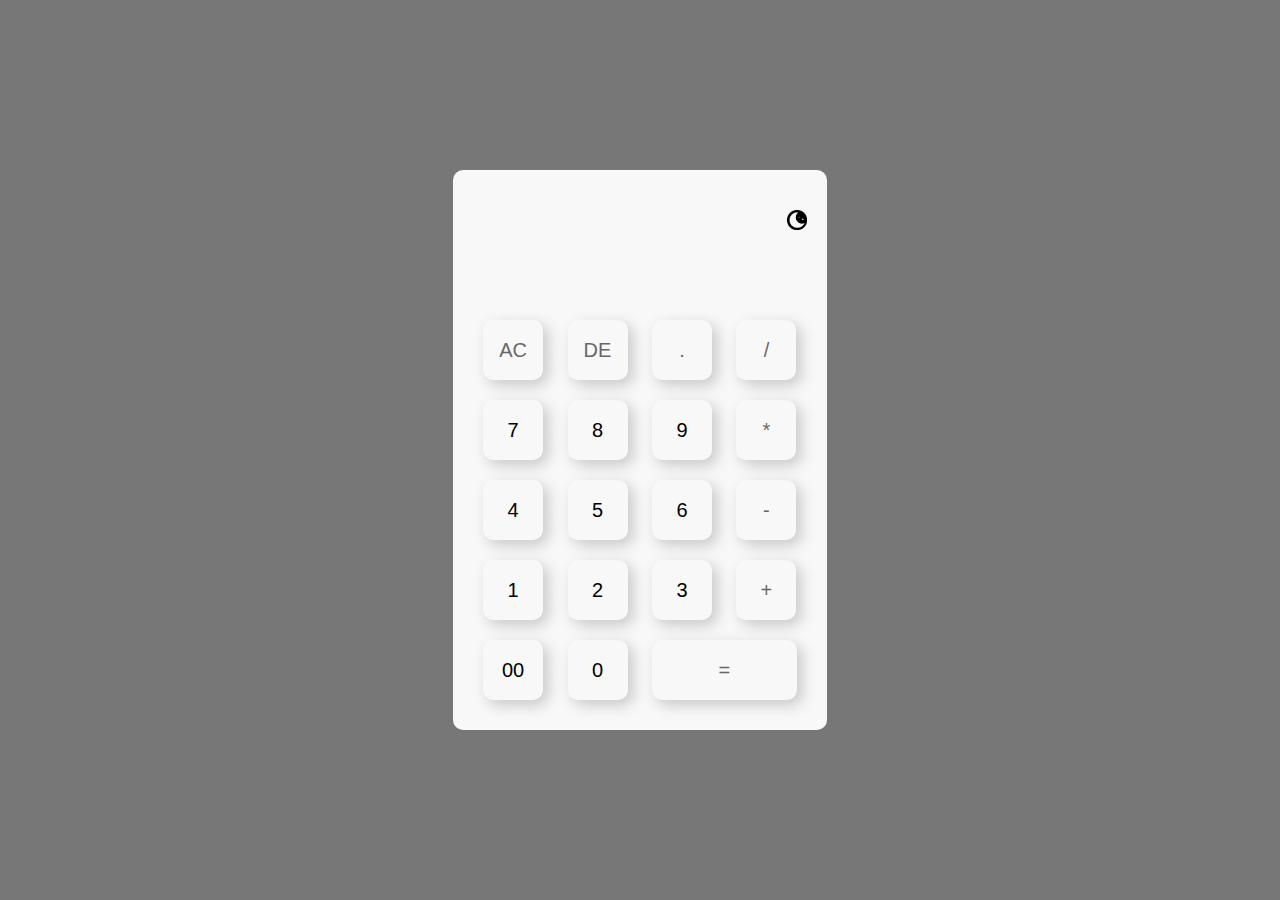
<file: index.html>
<!DOCTYPE html>
<html>
<head>
    <meta name="viewport" content="width=device-width, initial-scale=1.0">
    <title>Calculator by B.Shahriyor</title>
    <link rel="stylesheet" href="style.css">
</head>
<body>

<div class="container">
 
  <div class="calculator">
    <form>
      <div class="display">
        <input type="text" name="display">
        <a href="index1.html"><div class="theme"><img src="7-77531_png-file-svg-moon-icon-circle-png.png" alt="" width="20"></div></a>
      </div>
      <div>
        <input type="button" value="AC" onclick="display.value = '' " class="operator">
        <input type="button" value="DE" onclick="display.value =  display.value.toString().slice(0,-1)" class="operator">
        <input type="button" value="." onclick="display.value += '.' " class="operator">
        <input type="button" value="/" onclick="display.value += '/' " class="operator">
      </div>
      <div>
        <input type="button" value="7" onclick="display.value += '7' ">
        <input type="button" value="8" onclick="display.value += '8' ">
        <input type="button" value="9" onclick="display.value += '9' ">
        <input type="button" value="*" onclick="display.value += '*' " class="operator">
      </div>
      <div>
        <input type="button" value="4" onclick="display.value += '4' ">
        <input type="button" value="5" onclick="display.value += '5' ">
        <input type="button" value="6" onclick="display.value += '6' ">
        <input type="button" value="-" onclick="display.value += '-' " class="operator">
      </div>
      <div>
        <input type="button" value="1" onclick="display.value += '1' ">
        <input type="button" value="2" onclick="display.value += '2' ">
        <input type="button" value="3" onclick="display.value += '3' ">
        <input type="button" value="+" onclick="display.value += '+' " class="operator">
      </div>
      <div>
        <input type="button" value="00" onclick="display.value += '00' ">
        <input type="button" value="0" onclick="display.value += '0' ">
        <input type="button" value="=" onclick="display.value = eval(display.value)" class="equal operator">
       
      </div>
    </form>
  </div>
</div>


</body>
</html>
</file>
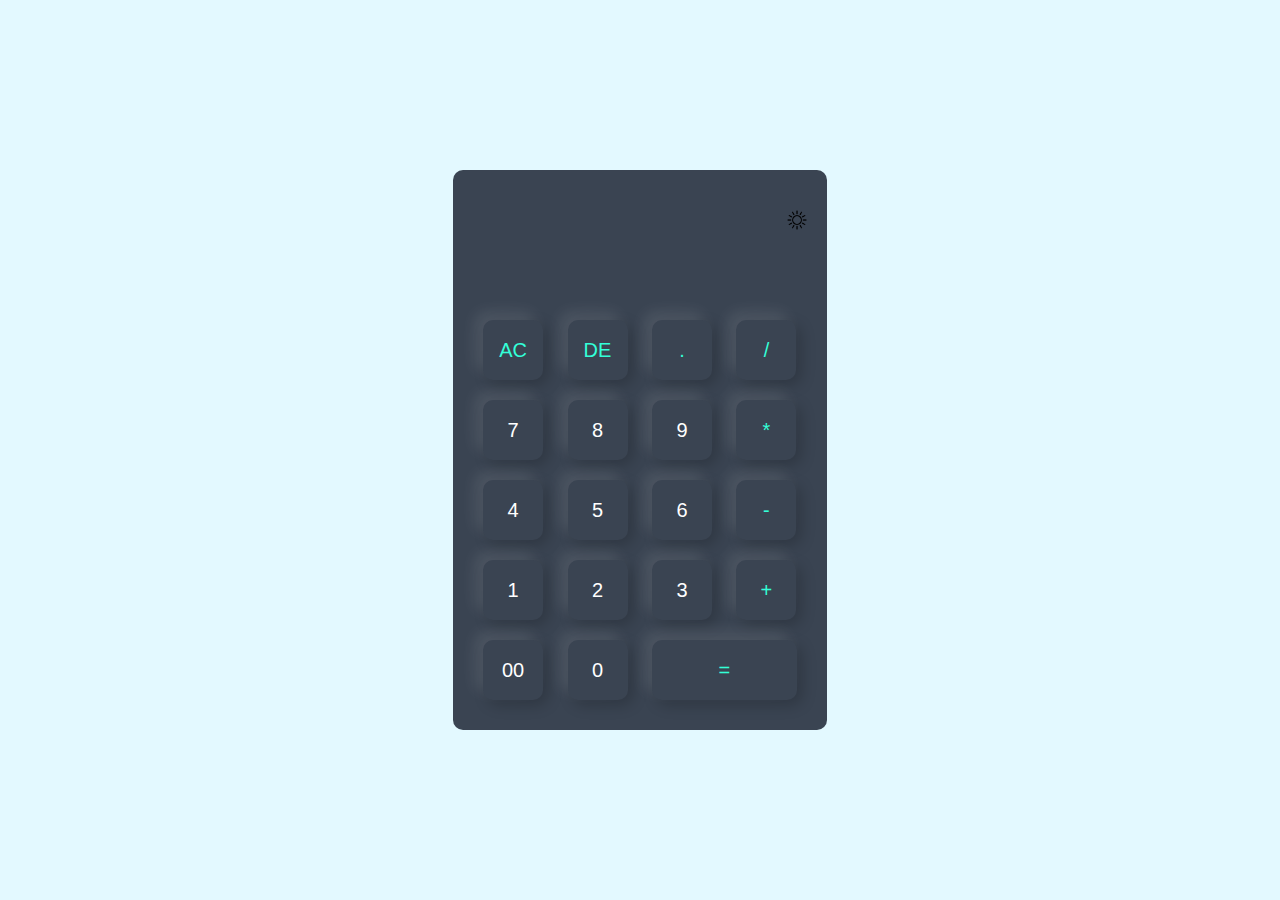
<file: index1.html>
<!DOCTYPE html>
<html>
<head>
    <meta name="viewport" content="width=device-width, initial-scale=1.0">
    <title>Calculator by B.Shahriyor</title>
    <link rel="stylesheet" href="style1.css">
</head>
<body>

<div class="container">
  <div class="calculator">
    <form>
      <div class="display">
        <input type="text" name="display">
        <a href="index.html"><div class="theme"><img src="3138114.png" alt="" width="20"></div></a>
      </div>
      <div>
        <input type="button" value="AC" onclick="display.value = '' " class="operator">
        <input type="button" value="DE" onclick="display.value =  display.value.toString().slice(0,-1)" class="operator">
        <input type="button" value="." onclick="display.value += '.' " class="operator">
        <input type="button" value="/" onclick="display.value += '/' " class="operator">
      </div>
      <div>
        <input type="button" value="7" onclick="display.value += '7' ">
        <input type="button" value="8" onclick="display.value += '8' ">
        <input type="button" value="9" onclick="display.value += '9' ">
        <input type="button" value="*" onclick="display.value += '*' " class="operator">
      </div>
      <div>
        <input type="button" value="4" onclick="display.value += '4' ">
        <input type="button" value="5" onclick="display.value += '5' ">
        <input type="button" value="6" onclick="display.value += '6' ">
        <input type="button" value="-" onclick="display.value += '-' " class="operator">
      </div>
      <div>
        <input type="button" value="1" onclick="display.value += '1' ">
        <input type="button" value="2" onclick="display.value += '2' ">
        <input type="button" value="3" onclick="display.value += '3' ">
        <input type="button" value="+" onclick="display.value += '+' " class="operator">
      </div>
      <div>
        <input type="button" value="00" onclick="display.value += '00' ">
        <input type="button" value="0" onclick="display.value += '0' ">
        <input type="button" value="=" onclick="display.value = eval(display.value)" class="equal operator">
       
      </div>
    </form>
  </div>
</div>


</body>
</html>
</file>
<file: style.css>
*{
    margin: 0;
    padding: 0;
    font-family: 'Poppins', sans-serif;
    box-sizing: border-box;
}


.container{
    width: 100%;
    height: 100vh;
    background: #777777;
    display: flex;
    align-items: center;
    justify-content: center;
}
.calculator{
    background: #f8f8f8;
    padding: 20px;
    border-radius: 10px;
}
.calculator form input{
    border: 0;
    outline: 0;
    width: 60px;
    height: 60px;
    border-radius: 10px;
    box-shadow: -8px -8px 15px rgba(255, 255, 255, 0.1),5px 5px 15px rgba(0, 0, 0, 0.2);
    background: transparent;
    font-size: 20px;
    color: #000000;
    cursor: pointer;
    margin: 10px;
}

form .display{
    display: flex;
    justify-content: flex-end;
    margin: 20px 0;
}
form .display input{
    text-align: right;
    flex: 1;
    font-size: 45px;
    box-shadow: none;
}
form input.equal{
    width: 145px;
}



form input.operator{
    color: #686868;
}
</file>
<file: style1.css>
*{
    margin: 0;
    padding: 0;
    font-family: 'Poppins', sans-serif;
    box-sizing: border-box;
}


.container{
    width: 100%;
    height: 100vh;
    background: #e3f9ff;
    display: flex;
    align-items: center;
    justify-content: center;
}
.calculator{
    background: #3a4452;
    padding: 20px;
    border-radius: 10px;
}
.calculator form input{
    border: 0;
    outline: 0;
    width: 60px;
    height: 60px;
    border-radius: 10px;
    box-shadow: -8px -8px 15px rgba(255, 255, 255, 0.1),5px 5px 15px rgba(0, 0, 0, 0.2);
    background: transparent;
    font-size: 20px;
    color: #fff;
    cursor: pointer;
    margin: 10px;
}

form .display{
    display: flex;
    justify-content: flex-end;
    margin: 20px 0;
}
form .display input{
    text-align: right;
    flex: 1;
    font-size: 45px;
    box-shadow: none;
}
form input.equal{
    width: 145px;
}



form input.operator{
    color: #33ffd8;
}
</file>
